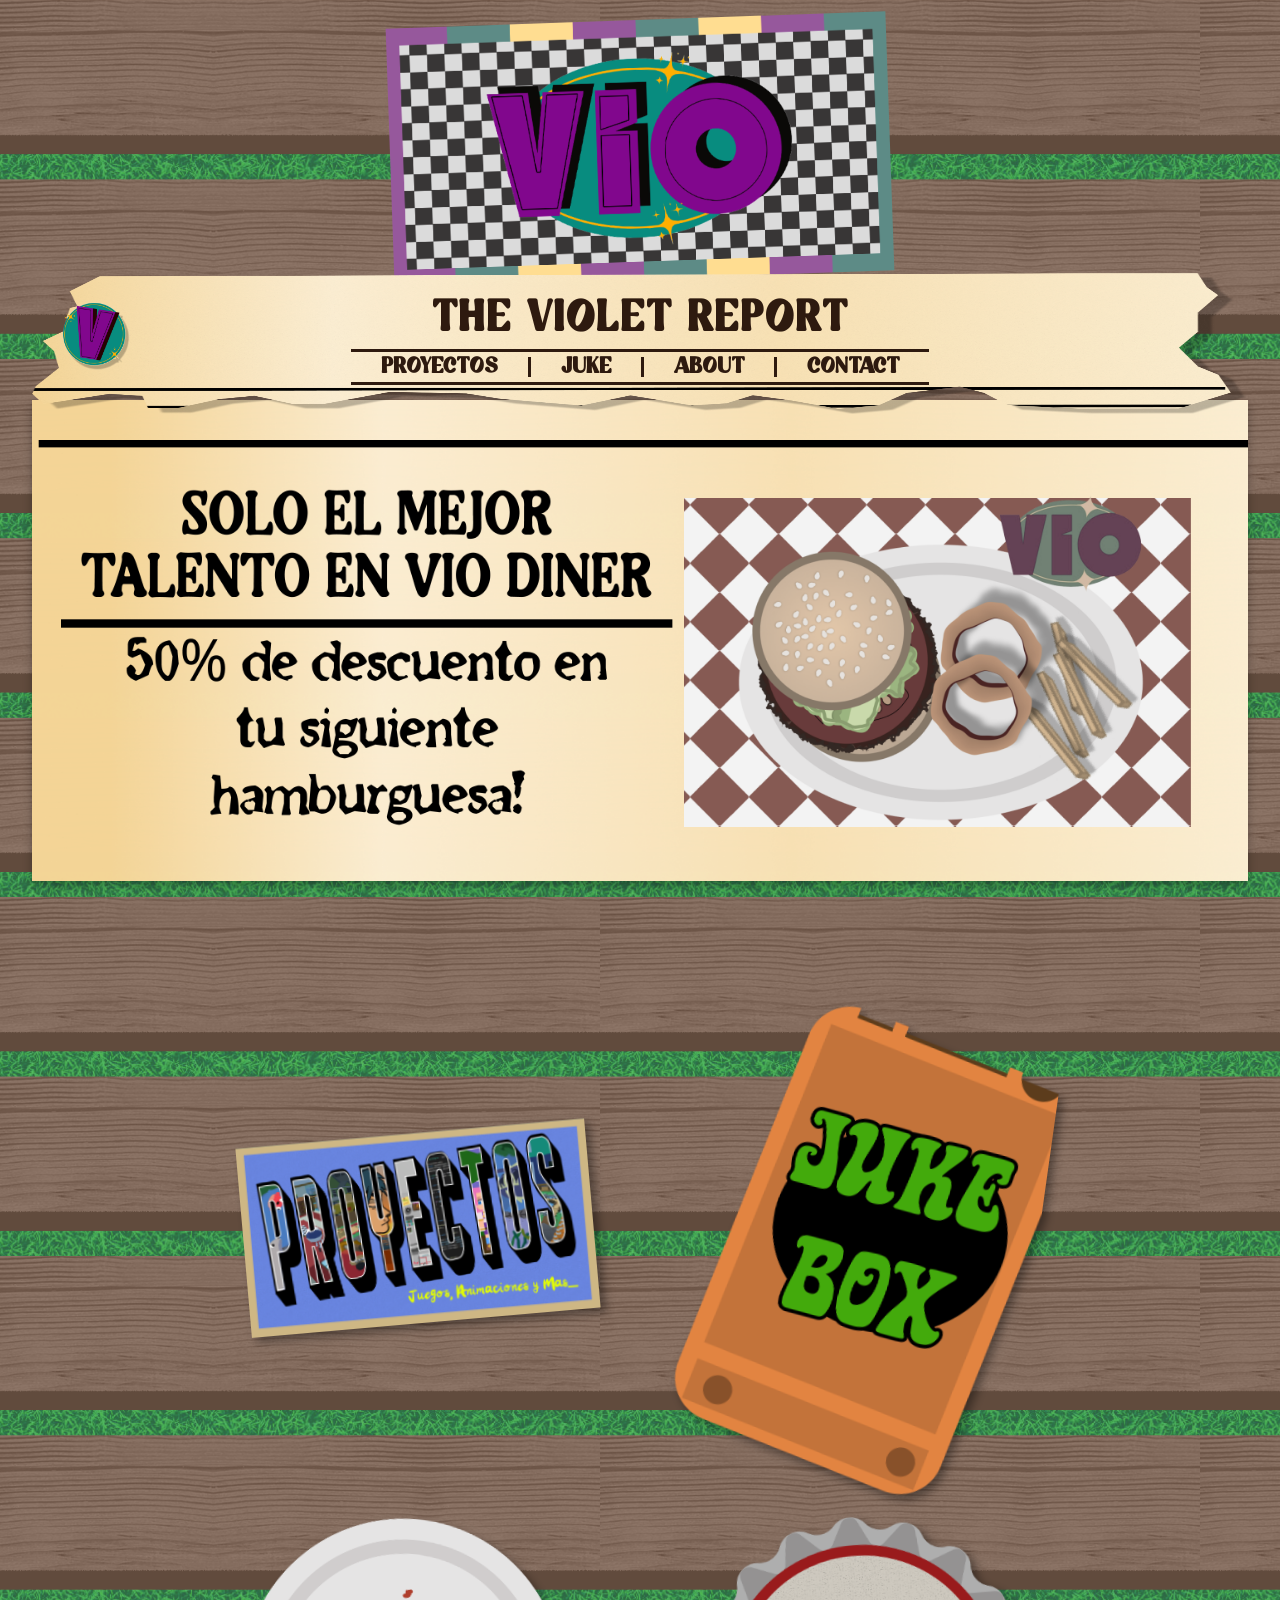
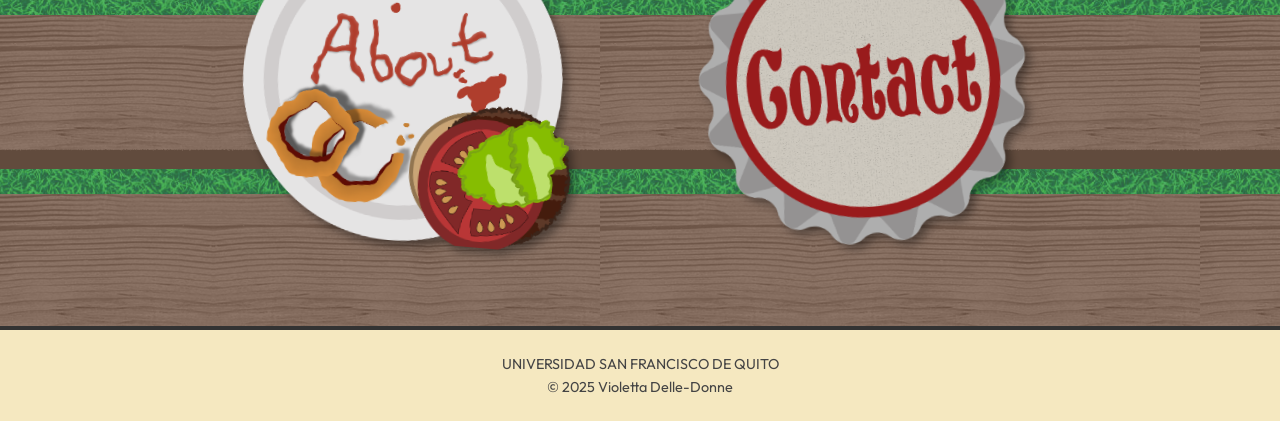
<file: index.html>
<!DOCTYPE html>
<html lang="es">
<head>
    <meta charset="UTF-8">
    <meta name="viewport" content="width=device-width, initial-scale=1.0">
    <title>The Violet Report - Portafolio</title>
    <link rel="icon" href="img/favicon.png" type="image/png">
    <link rel="stylesheet" href="global.css">
    <link rel="stylesheet" href="estilohome.css">
</head>
<body>

    <header class="header-principal">
        <a href="index.html" class="logo-container">
            <img src="img/vio_logo_header.png" alt="Vio">
        </a>
    </header>

    <nav id="navbar-principal">
        <a href="index.html" class="nav-home-logo">
            <img src="img/v_home_button.png" alt="Inicio">
        </a>

        <div class="nav-content">
            <h2>THE VIOLET REPORT</h2>
            <ul>
                <li><a href="proyectos.html">PROYECTOS</a></li>
                <li><a href="jukebox.html">JUKE</a></li>
                <li><a href="about.html">ABOUT</a></li>
                <li><a href="contact.html">CONTACT</a></li>
            </ul>
        </div>
    </nav>

    <section class="promo-section">
        <img src="img/banner_cupon.png" alt="Cupón Descuento">
    </section>

    <main class="content-grid">
        <a href="proyectos.html" class="panel-link panel-proyectos">
            <img src="img/proyectos.png" alt="Proyectos">
        </a>
        
        <a href="jukebox.html" class="panel-link panel-jukebox">
            <img src="img/jukebox.png" alt="Jukebox">
        </a>
        
        <a href="about.html" class="panel-link panel-about">
            <img src="img/about.png" alt="About">
        </a>
        
        <a href="contact.html" class="panel-link panel-contact">
            <img src="img/contact.png" alt="Contact">
        </a>
    </main>

    <footer>
        <p>UNIVERSIDAD SAN FRANCISCO DE QUITO</p>
        <p>&copy; 2025 Violetta Delle-Donne</p>
    </footer>

</body>
</html>
</file>
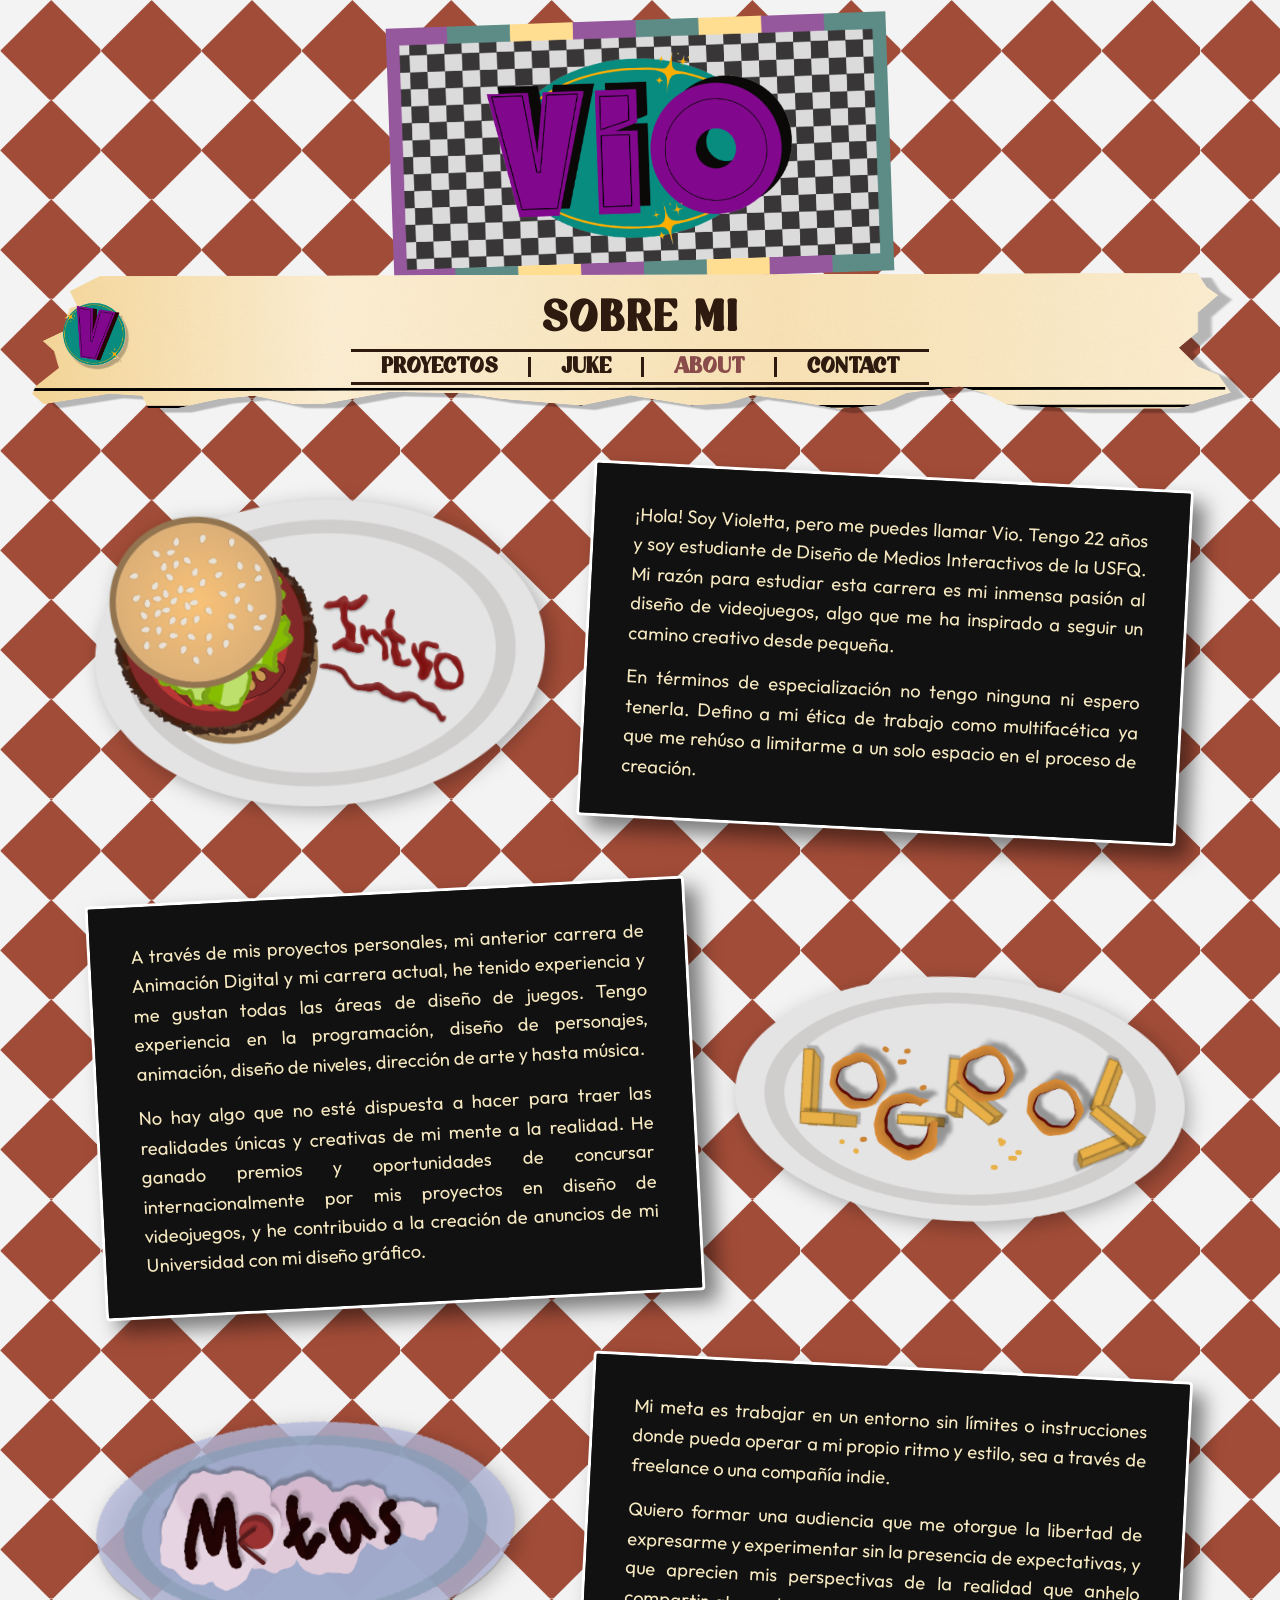
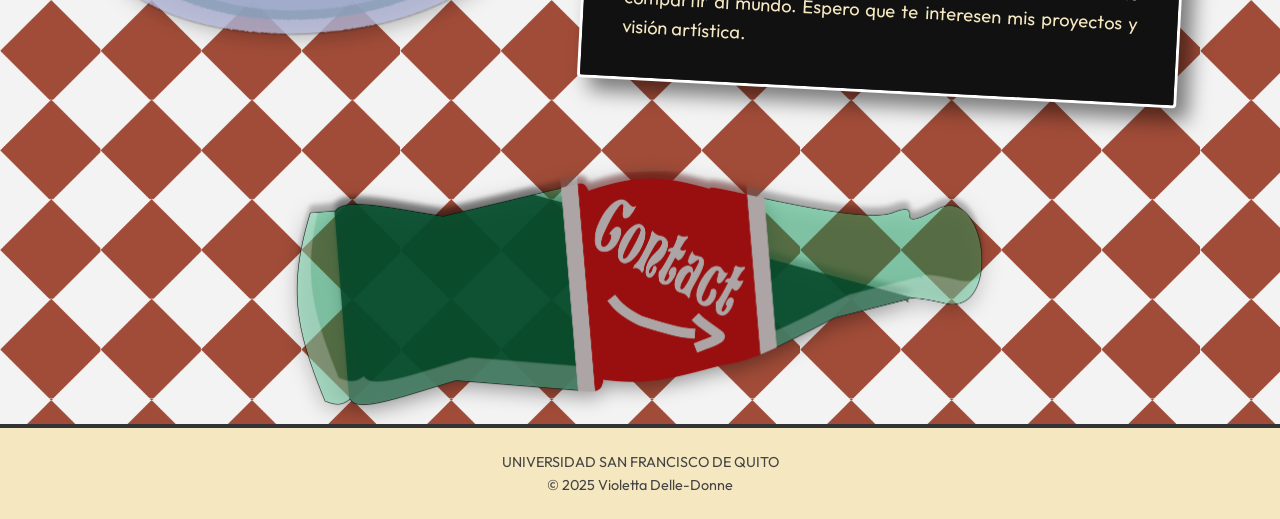
<file: about.html>
<!DOCTYPE html>
<html lang="es">
<head>
    <meta charset="UTF-8">
    <meta name="viewport" content="width=device-width, initial-scale=1.0">
    <title>Sobre Mí - The Violet Report</title>
    <link rel="icon" href="img/favicon.png" type="image/png">
    <link rel="stylesheet" href="global.css">
    <link rel="stylesheet" href="estiloabout.css">
</head>
<body>

    <header class="header-principal">
        <a href="index.html" class="logo-container">
            <img src="img/vio_logo_header.png" alt="Vio">
        </a>
    </header>

    <nav id="navbar-principal">
        <a href="index.html" class="nav-home-logo">
            <img src="img/v_home_button.png" alt="Inicio">
        </a>

        <div class="nav-content">
            <h2>SOBRE MI</h2>
            <ul>
                <li><a href="proyectos.html">PROYECTOS</a></li>
                <li><a href="jukebox.html">JUKE</a></li>
                <li><a href="about.html" class="active">ABOUT</a></li>
                <li><a href="contact.html">CONTACT</a></li>
            </ul>
        </div>
    </nav>

<main class="about-container">
        
        <div class="about-row">
            <div class="about-img-container rotate-left">
                <img src="img/about_intro_plato.png" alt="Intro Hamburguesa">
            </div>
            <div class="about-text-container rotate-right">
                <!-- AQUÍ VA EL NUEVO TEXTO HTML -->
                <div class="tarjeta-texto-retro">
                    <p>¡Hola! Soy Violetta, pero me puedes llamar Vio. Tengo 22 años y soy estudiante de Diseño de Medios Interactivos de la USFQ. Mi razón para estudiar esta carrera es mi inmensa pasión al diseño de videojuegos, algo que me ha inspirado a seguir un camino creativo desde pequeña.</p>
                    <p>En términos de especialización no tengo ninguna ni espero tenerla. Defino a mi ética de trabajo como multifacética ya que me rehúso a limitarme a un solo espacio en el proceso de creación.</p>
                </div>
            </div>
        </div>

        <div class="about-row reverse-layout">
            <div class="about-text-container rotate-left">
                <!-- AQUÍ VA EL NUEVO TEXTO HTML -->
                <div class="tarjeta-texto-retro">
                    <p>A través de mis proyectos personales, mi anterior carrera de Animación Digital y mi carrera actual, he tenido experiencia y me gustan todas las áreas de diseño de juegos. Tengo experiencia en la programación, diseño de personajes, animación, diseño de niveles, dirección de arte y hasta música.</p>
                    <p>No hay algo que no esté dispuesta a hacer para traer las realidades únicas y creativas de mi mente a la realidad. He ganado premios y oportunidades de concursar internacionalmente por mis proyectos en diseño de videojuegos, y he contribuido a la creación de anuncios de mi Universidad con mi diseño gráfico.</p>
                </div>
            </div>
            <div class="about-img-container rotate-right">
                <img src="img/about_logros_plato.png" alt="Logros Papas">
            </div>
        </div>

        <div class="about-row">
            <div class="about-img-container rotate-left">
                <img src="img/about_metas_plato.png" alt="Metas Batido">
            </div>
            <div class="about-text-container rotate-right">
                <!-- AQUÍ VA EL NUEVO TEXTO HTML -->
                <div class="tarjeta-texto-retro">
                    <p>Mi meta es trabajar en un entorno sin límites o instrucciones donde pueda operar a mi propio ritmo y estilo, sea a través de freelance o una compañía indie.</p>
                    <p>Quiero formar una audiencia que me otorgue la libertad de expresarme y experimentar sin la presencia de expectativas, y que aprecien mis perspectivas de la realidad que anhelo compartir al mundo. Espero que te interesen mis proyectos y visión artística.</p>
                </div>
            </div>
        </div>

    </main>

    <div class="bottle-container">
        <a href="contact.html" class="bottle-link">
            <img src="img/botella_contact.png" alt="Ir a Contacto">
        </a>
    </div>

    <footer>
        <p>UNIVERSIDAD SAN FRANCISCO DE QUITO</p>
        <p>&copy; 2025 Violetta Delle-Donne</p>
    </footer> 

</body>
</html>
</file>
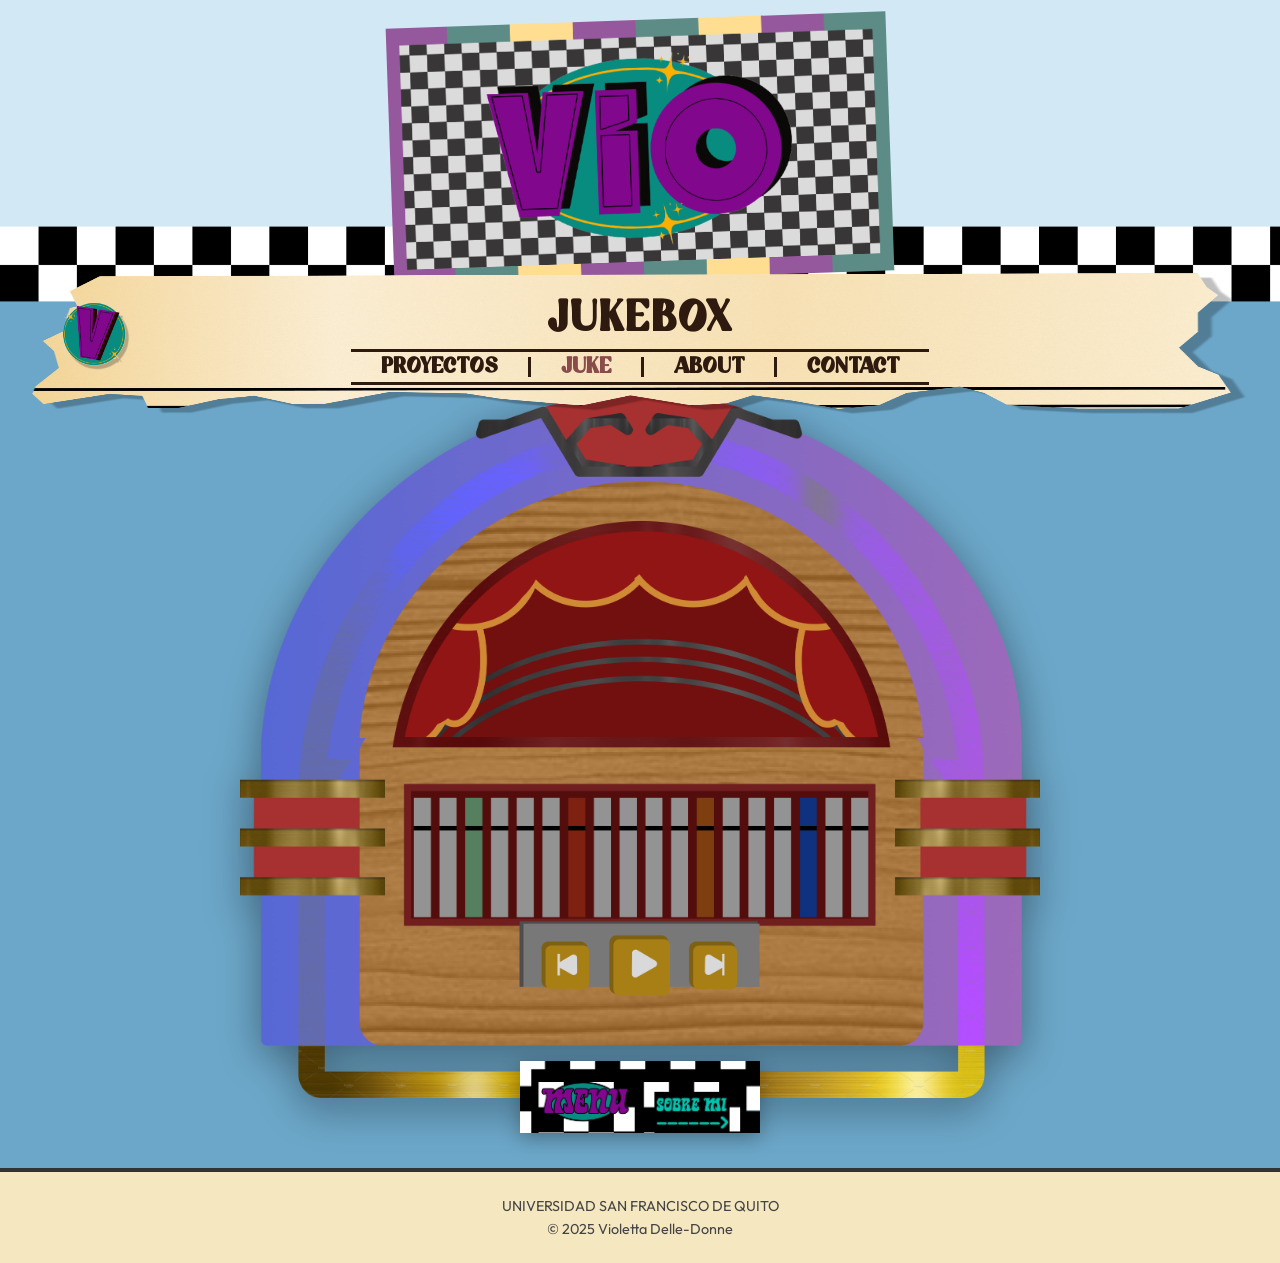
<file: jukebox.html>
<!DOCTYPE html>
<html lang="es">
<head>
    <meta charset="UTF-8">
    <meta name="viewport" content="width=device-width, initial-scale=1.0">
    <title>Jukebox - The Violet Report</title>
    <link rel="icon" href="img/favicon.png" type="image/png">
    <link rel="stylesheet" href="global.css">
    <link rel="stylesheet" href="estilojukebox.css">
</head>
<body>

    <header class="header-principal">
        <a href="index.html" class="logo-container">
            <img src="img/vio_logo_header.png" alt="Vio">
        </a>
    </header>

    <nav id="navbar-principal">
        <a href="index.html" class="nav-home-logo">
            <img src="img/v_home_button.png" alt="Inicio">
        </a>

        <div class="nav-content">
            <h2>JUKEBOX</h2>
            <ul>
                <li><a href="proyectos.html">PROYECTOS</a></li>
                <li><a href="jukebox.html" class="active">JUKE</a></li>
                <li><a href="about.html">ABOUT</a></li>
                <li><a href="contact.html">CONTACT</a></li>
            </ul>
        </div>
    </nav>

    <main class="jukebox-stage">
        
        <div class="jukebox-machine-container">
            <img src="img/jukebox_maquina.png" alt="Jukebox Vio" class="base-machine">

            <div class="hotspot trigger-verde"></div>
            <div class="hotspot trigger-roja"></div>
            <div class="hotspot trigger-cafe"></div>
            <div class="hotspot trigger-azul"></div>

            <img src="img/overlay_cinta_verde.png" class="overlay-img cinta-verde">
            <img src="img/overlay_cinta_roja.png" class="overlay-img cinta-roja">
            <img src="img/overlay_cinta_cafe.png" class="overlay-img cinta-cafe">
            <img src="img/overlay_cinta_azul.png" class="overlay-img cinta-azul">

            <a href="about.html" class="menu-link-bottom">
                <img src="img/letrero_menu.png" alt="Menu Sobre Mí">
            </a>

        </div>

    </main>

    <footer>
        <p>UNIVERSIDAD SAN FRANCISCO DE QUITO</p>
        <p>&copy; 2025 Violetta Delle-Donne</p>
    </footer>

</body>
</html>
</file>
<file: global.css>
/* 1. IMPORTAR FUENTES (La nueva legible y tu fuente Vintage) */
@import url('https://fonts.googleapis.com/css2?family=Outfit:wght@300;400;600&display=swap');

@font-face {
  font-family: 'VintageTitulo';
  src: url('fonts/RougeVintage.ttf') format('truetype');
  font-style: normal;
  font-display: swap;
}

/* 2. REGLAS GENERALES Y TIPOGRAFÍA */
* {
    box-sizing: border-box;
    margin: 0;
    padding: 0;
}

body {
    /* Aquí aplicamos la fuente nueva a TODO el texto por defecto */
    font-family: 'Outfit', Arial, sans-serif; 
    color: #333;
    min-height: 100vh;
}

/* Forzamos a que los títulos y botones mantengan tu fuente creativa */
h1, h2, h3, .nav-content a {
    font-family: 'VintageTitulo', serif;
}

/* 3. HEADER Y LOGO */
.header-principal {
    width: 100%;
    height: auto; 
    display: flex;
    justify-content: center;
    align-items: center;
    background: transparent;
    padding-top: 20px;
    padding-bottom: 10px;
}

.logo-container img {
    width: 100%;
    max-width: 500px; 
    height: auto;
    transform: rotate(-2deg); 
    transition: transform 0.3s ease;
}

.logo-container:hover img {
    transform: scale(1.05);
}

/* 4. BARRA DE NAVEGACIÓN (Desktop) */
#navbar-principal {
    position: sticky;
    top: 0;
    z-index: 1000;
    width: 95%; 
    max-width: 1600px; 
    margin: 0 auto;
    background-image: url('img/nav_fondo.png');
    background-size: 100% 100%;
    background-repeat: no-repeat;
    background-position: center;
    background-color: transparent; 
    display: flex;
    align-items: center;
    justify-content: center;
    padding: 30px 50px; 
    margin-top: -20px; 
}

.nav-home-logo {
    position: absolute;
    left: 2%; 
    top: 15%;
    width: 80px; 
    height: 80px;
    z-index: 1001;
}

.nav-home-logo img {
    width: 100%;
    height: 100%;
    object-fit: contain;
}

.nav-content {
    text-align: center;
    width: 100%;
}

#navbar-principal h2 {
    font-size: 2.5rem; 
    color: #2e1a0f;
    margin-bottom: 10px;
    text-transform: uppercase;
    letter-spacing: 2px;
}

#navbar-principal ul {
    list-style: none;
    display: inline-flex;
    justify-content: center;
    gap: 0;
    border-top: 3px solid #2e1a0f;
    border-bottom: 3px solid #2e1a0f;
    padding: 5px 0;
}

#navbar-principal ul li {
    border-right: 3px solid #2e1a0f;
}
#navbar-principal ul li:last-child {
    border-right: none;
}

#navbar-principal ul a {
    text-decoration: none;
    color: #2e1a0f;
    font-weight: bold;
    font-size: 1.3rem; 
    padding: 0 30px; 
    text-transform: uppercase;
}

#navbar-principal ul a:hover, #navbar-principal ul a.active {
    color: #8a4b4b;
}

/* 5. FOOTER GLOBAL */
footer {
    background-color: #f5e8c0;
    color: #444;
    text-align: center;
    padding: 20px;
    margin-top: 50px; /* Unificado */
    border-top: 4px solid #333;
    position: relative;
    z-index: 40;
}

footer p {
    margin: 5px 0;
    font-size: 0.9rem;
}

/* 6. RESPONSIVE (Móviles) PARA ELEMENTOS GLOBALES */
@media (max-width: 768px) {
    #navbar-principal { padding: 15px 20px 40px 20px; flex-direction: column; width: 98%; }
    #navbar-principal h2 { font-size: 1.8rem; margin-top: 15px; margin-bottom: 5px; }
    .nav-home-logo { width: 50px; height: 50px; left: 10px; top: 10px; position: absolute; }
    #navbar-principal ul { display: grid; grid-template-columns: 1fr 1fr; gap: 0; width: 100%; margin-top: 0; margin-bottom: 5px; border-top: 2px solid #2e1a0f; border-bottom: 2px solid #2e1a0f; padding: 0; }
    #navbar-principal ul li { border: none; display: flex; justify-content: center; align-items: center; padding: 6px 0; border-bottom: 1px solid #2e1a0f; }
    #navbar-principal ul li:nth-last-child(-n+2) { border-bottom: none; }
    #navbar-principal ul li:nth-child(odd) { border-right: 1px solid #2e1a0f; }
    #navbar-principal ul a { font-size: 1rem; padding: 0; }
}
</file>
<file: estilohome.css>
body {
    background-color: #5a3a2a; 
    background-image: url('img/background_pattern.png');
    background-repeat: repeat; 
    background-size: 600px auto;
}


.promo-section {
    width: 95%;
    max-width: 1600px;
    margin: 0 auto; 
    margin-top: -15px; 
    margin-bottom: 50px; 
    text-align: center;
    z-index: 500;
    position: relative;
}

.promo-section img {
    width: 100%;
    height: auto;
    transform: none; 
    display: block;
    filter: drop-shadow(0 5px 5px rgba(0,0,0,0.3));
}

.content-grid {
    display: grid;
    grid-template-columns: repeat(2, 1fr);
    gap: 30px;
    padding: 20px;
    max-width: 900px;
    margin: 0 auto;
    justify-items: center;
    align-items: center;
    padding-top: 50px; 
}

.panel-link {
    display: block;
    text-decoration: none;
    width: 100%;
    max-width: 350px; 
    transition: transform 0.3s ease;
}

.panel-link img {
    width: 100%;
    height: auto;
    display: block;
    filter: drop-shadow(5px 5px 5px rgba(0,0,0,0.4));
}

.panel-proyectos { transform: rotate(-5deg); }
.panel-jukebox { transform: rotate(8deg) translateY(20px); }
.panel-about { transform: rotate(5deg); }
.panel-contact { transform: rotate(-5deg); }

.panel-link:hover {
    transform: scale(1.1) rotate(0deg);
    z-index: 10;
}

@media (max-width: 768px) {
   
    .promo-section {
        width: 98%;
        margin-top: -25px; 
    }
}
</file>
<file: estiloabout.css>
body {
    background-image: url('img/fondo_ajedrez.png');
    background-repeat: repeat; 
    background-size: 400px auto; 
    background-color: #8b4513; 
}

.about-container {
    width: 95%;
    max-width: 1200px;
    margin: 40px auto;
    display: flex;
    flex-direction: column;
    gap: 60px; 
    padding: 20px;
}

.about-row {
    display: flex;
    justify-content: center;
    align-items: center;
    gap: 40px; 
    width: 100%;
}

/* Aplicamos la rotación tanto a las imágenes como a las nuevas tarjetas de texto */
.rotate-left img, .rotate-left .tarjeta-texto-retro { 
    transform: rotate(-3deg); 
    transition: transform 0.3s ease; 
}

.rotate-right img, .rotate-right .tarjeta-texto-retro { 
    transform: rotate(3deg); 
    transition: transform 0.3s ease; 
}

/* Efecto hover para imágenes y tarjetas */
.about-row:hover img, .about-row:hover .tarjeta-texto-retro {
    transform: scale(1.02) rotate(0deg); 
}

.about-img-container img {
    display: block;
    width: 100%;
    height: auto;
    filter: drop-shadow(5px 5px 10px rgba(0,0,0,0.3));
}

.about-img-container {
    flex: 1;
    max-width: 450px; 
}

.about-text-container {
    flex: 1.2; 
    max-width: 600px; 
}

.bottle-container {
    width: 100%;
    display: flex;
    justify-content: center;
    margin-top: 20px;
    margin-bottom: -40px; 
    position: relative;
    z-index: 10;
}

.bottle-link {
    display: block;
    width: 100%;
    max-width: 700px; 
    transition: transform 0.3s ease;
}

.bottle-link img {
    width: 100%;
    height: auto;
    display: block;
    filter: drop-shadow(0 5px 10px rgba(0,0,0,0.4));
}

.bottle-link:hover {
    transform: rotate(-3deg) scale(1.05); 
}

/* --- ESTILOS PARA LAS TARJETAS DE TEXTO RETRO --- */
.tarjeta-texto-retro {
    background-color: #111;
    color: #f5e8c0; 
    padding: 35px 40px;
    border: 3px solid #fff;
    outline: 10px solid #111;
    outline-offset: -13px;
    box-shadow: 12px 12px 20px rgba(0,0,0,0.5);
    border-radius: 4px;
}

.tarjeta-texto-retro p {
    font-size: 1.15rem;
    line-height: 1.6;
    margin-bottom: 15px;
    text-align: justify;
}

.tarjeta-texto-retro p:last-child {
    margin-bottom: 0;
}

/* --- UN SOLO BLOQUE MEDIA QUERY AL FINAL PARA RESPONSIVE --- */
@media (max-width: 768px) {
    .about-container {
        gap: 40px;
    }

    .about-row {
        flex-direction: column; 
        text-align: center;
        gap: 20px;
    }

    .about-row.reverse-layout {
        flex-direction: column-reverse; 
    }

    .about-img-container {
        max-width: 250px; 
    }
    
    .about-text-container {
        max-width: 100%; 
    }

    .bottle-link {
        width: 80%; 
        max-width: 350px;
    }

    .tarjeta-texto-retro {
        padding: 25px 20px;
        font-size: 1rem;
        outline: 6px solid #111;
        outline-offset: -9px;
    }
}
</file>
<file: estilojukebox.css>
body {
    background-image: url('img/jukebox_fondo_completo.png');
    background-size: cover;
    background-position: center;
    background-repeat: no-repeat;
    background-attachment: fixed; 
    background-color: #A8D0E6; 
}


.jukebox-stage {
    width: 100%;
    display: flex;
    justify-content: center;
    align-items: center;
    padding: 20px 0;
    margin-top: -40px; 
    min-height: 80vh; 
}

.jukebox-machine-container {
    position: relative;
    width: 90%;
    max-width: 800px; 
    height: auto;
}

.base-machine {
    width: 100%;
    height: auto;
    display: block;
    filter: drop-shadow(0 10px 20px rgba(0,0,0,0.4));
}

.overlay-img {
    position: absolute;
    opacity: 0;             
    pointer-events: none;   
    transition: opacity 0.3s ease;
    z-index: 15; 
}

.hotspot {
    position: absolute;
    cursor: pointer;
    z-index: 20; 
    border: 2px solid transparent; 
}

.trigger-verde:hover ~ .cinta-verde { opacity: 1; }
.trigger-roja:hover ~ .cinta-roja { opacity: 1; }
.trigger-cafe:hover ~ .cinta-cafe { opacity: 1; }
.trigger-azul:hover ~ .cinta-azul { opacity: 1; }

.hotspot.trigger-verde,
.hotspot.trigger-roja,
.hotspot.trigger-cafe,
.hotspot.trigger-azul {
    top: 56.5%;
    height: 18%; 
    width: 2.5%; 
}

.trigger-verde { left: 28%; }
.trigger-roja  { left: 41%; }
.trigger-cafe  { left: 57%; }
.trigger-azul  { left: 70%; }

.cinta-verde {
    top: 57%;       
    left: 24%;      
    width: 14%;     
    height: auto;
    object-fit: contain;
}

.cinta-roja {
    top: 57%;
    left: 37%;      
    width: 14%;
    height: auto;
    object-fit: contain;
}

.cinta-cafe {
    top: 57%;
    left: 51.5%;    
    width: 14%;
    height: auto;
    object-fit: contain;
}

.cinta-azul {
    top: 57%;
    left: 64.5%;    
    width: 14%;
    height: auto;
    object-fit: contain;
}

.menu-link-bottom {
    position: absolute;
    bottom: -5%; 
    left: 50%;
    transform: translateX(-50%); 
    width: 30%; 
    max-width: 250px;
    z-index: 30;
    transition: transform 0.3s ease;
}

.menu-link-bottom img {
    width: 100%;
    height: auto;
    display: block;
    filter: drop-shadow(0 5px 10px rgba(0,0,0,0.3));
}

.menu-link-bottom:hover {
    transform: translateX(-50%) scale(1.05) rotate(-2deg);
}


@media (max-width: 768px) {
    

    .jukebox-stage {
        padding: 40px 0;
        margin-top: 0;
    }
    
    .jukebox-machine-container {
        width: 95%; 
        min-width: 320px; 
    }

    .menu-link-bottom {
        width: 40%;
        bottom: -8%;
    }
}
</file>
